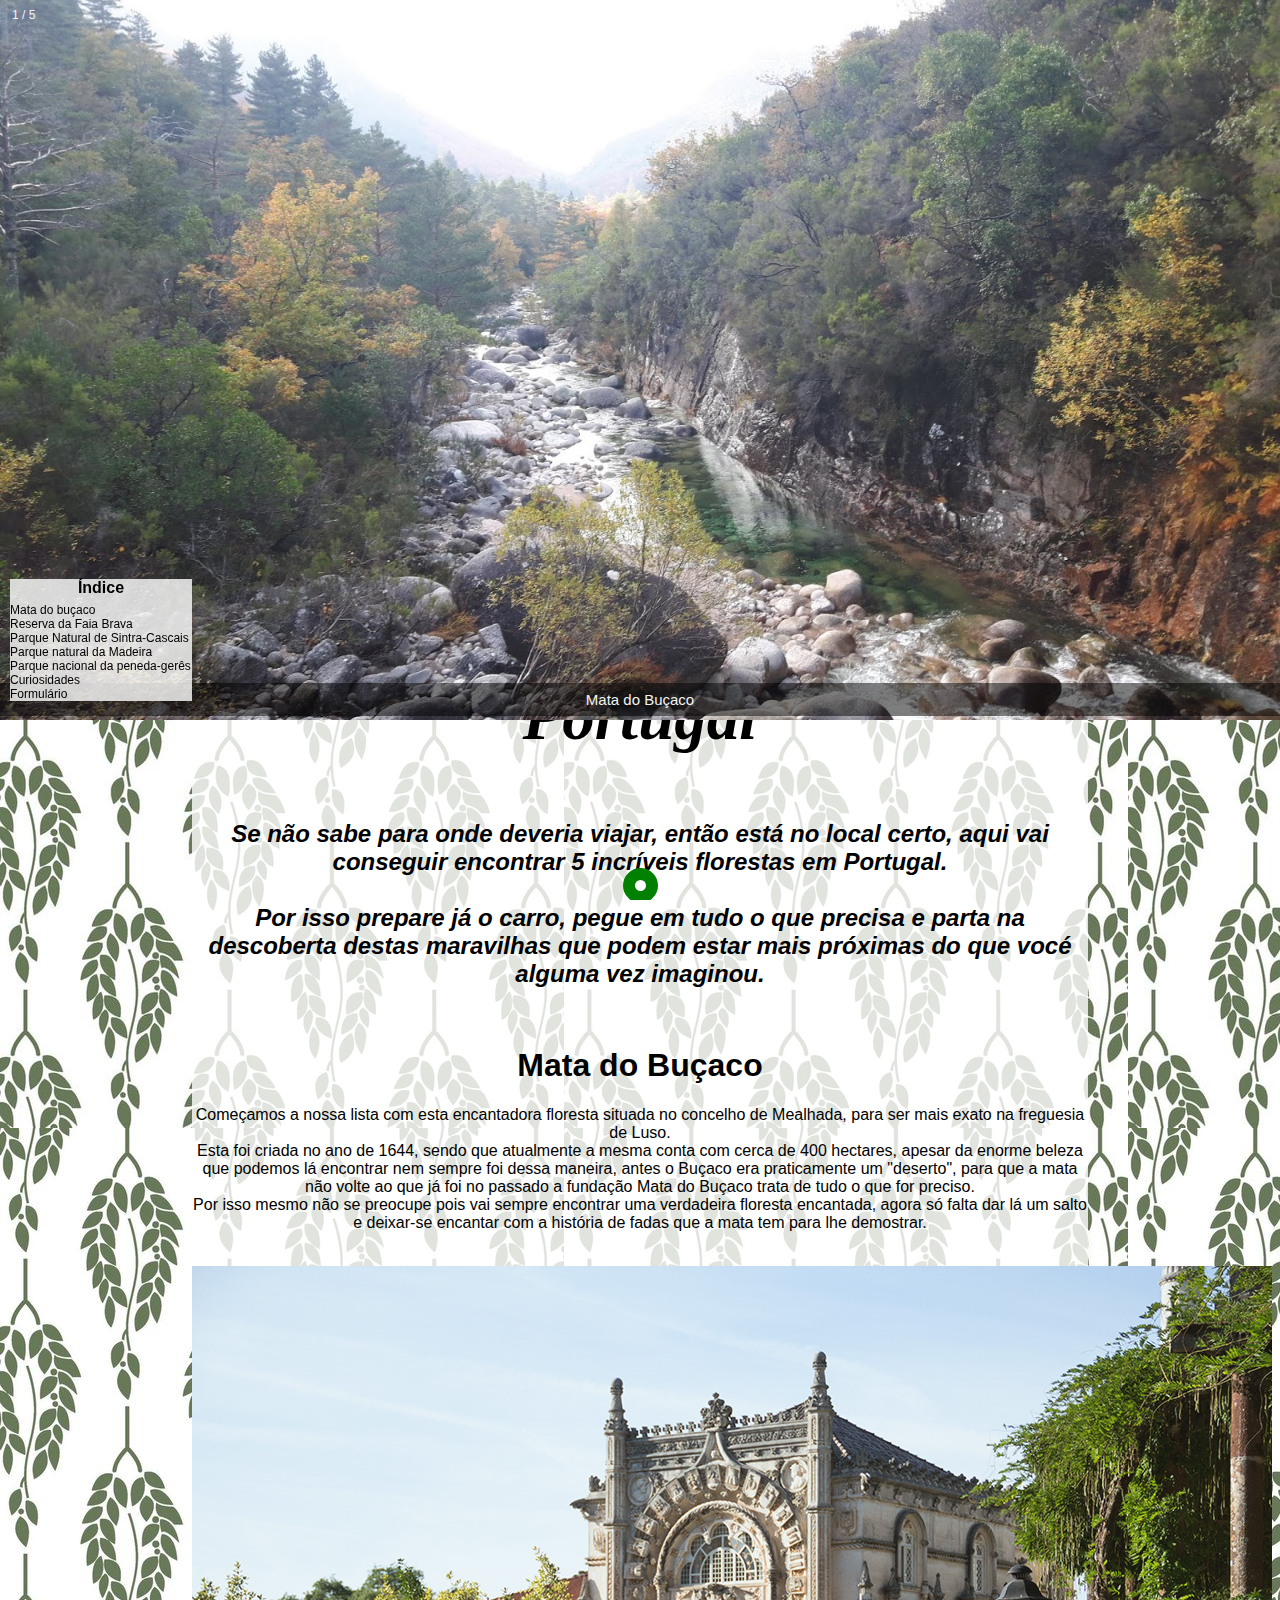
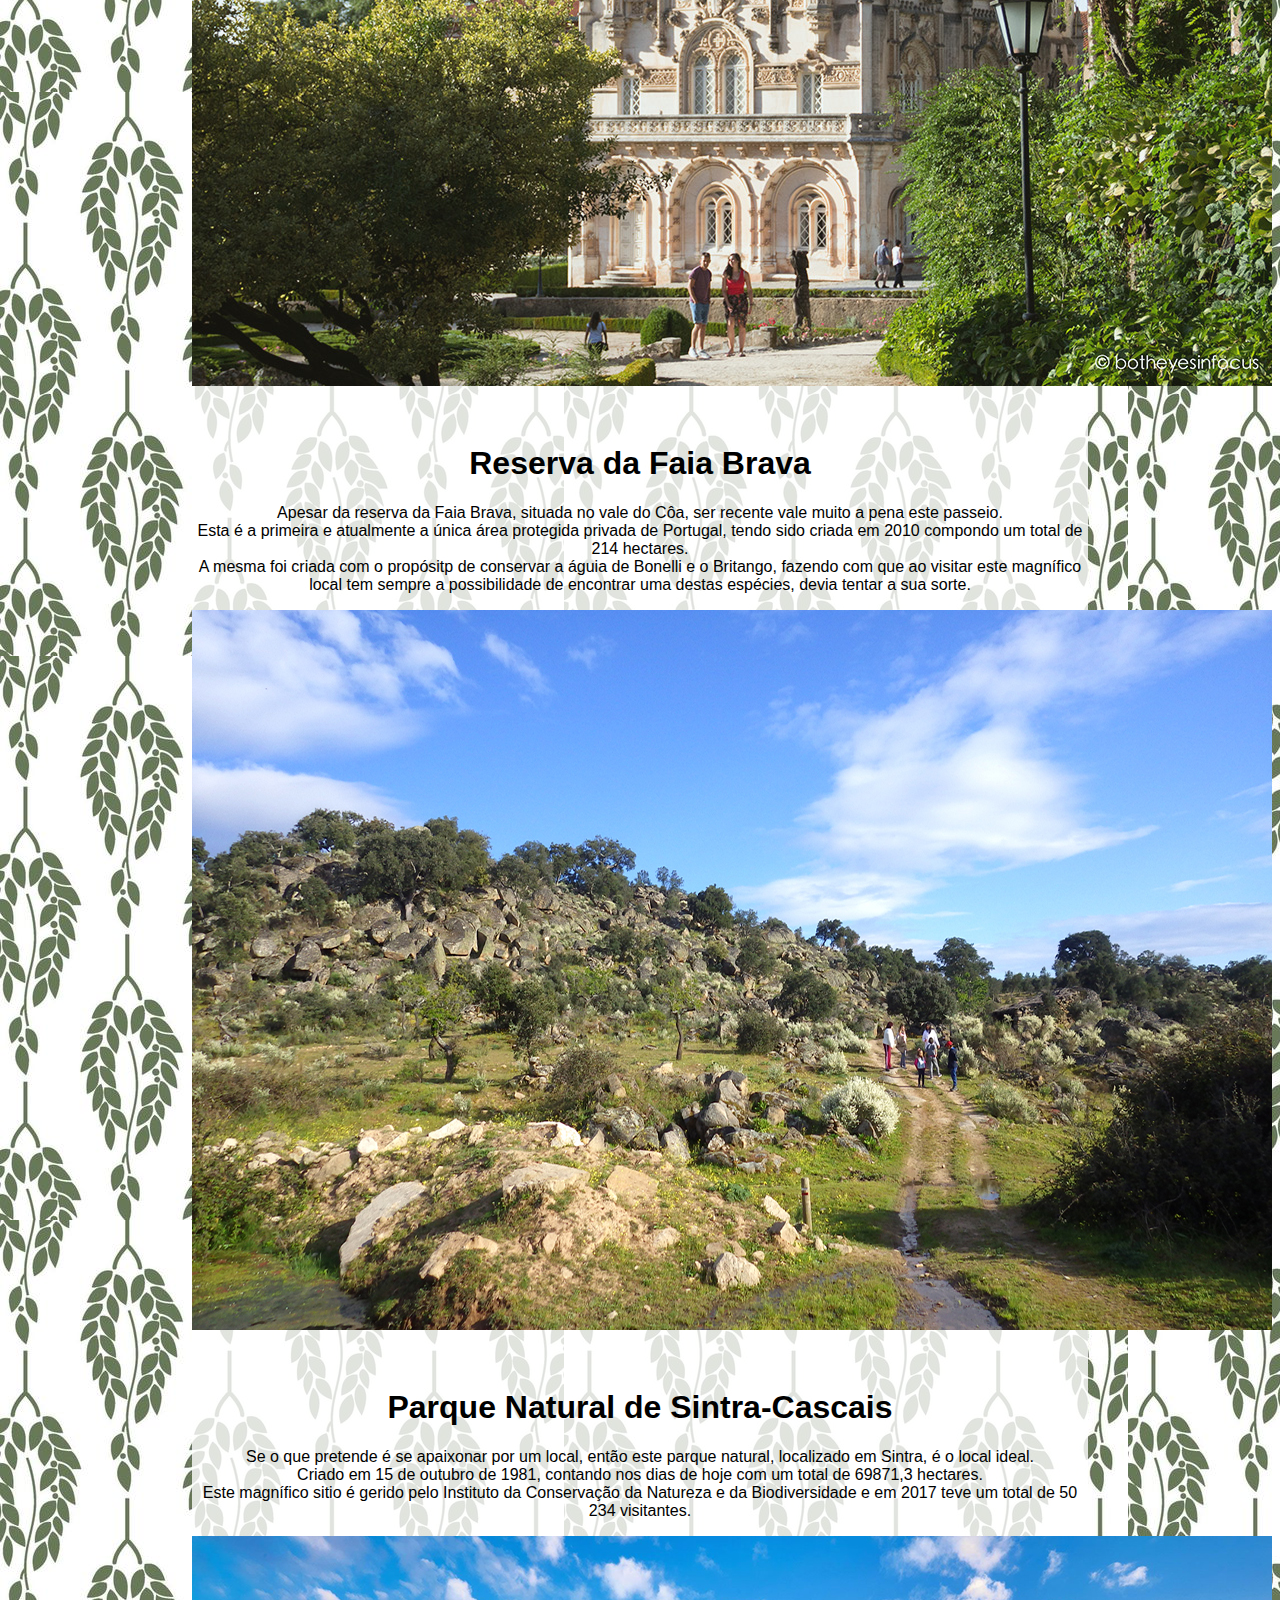
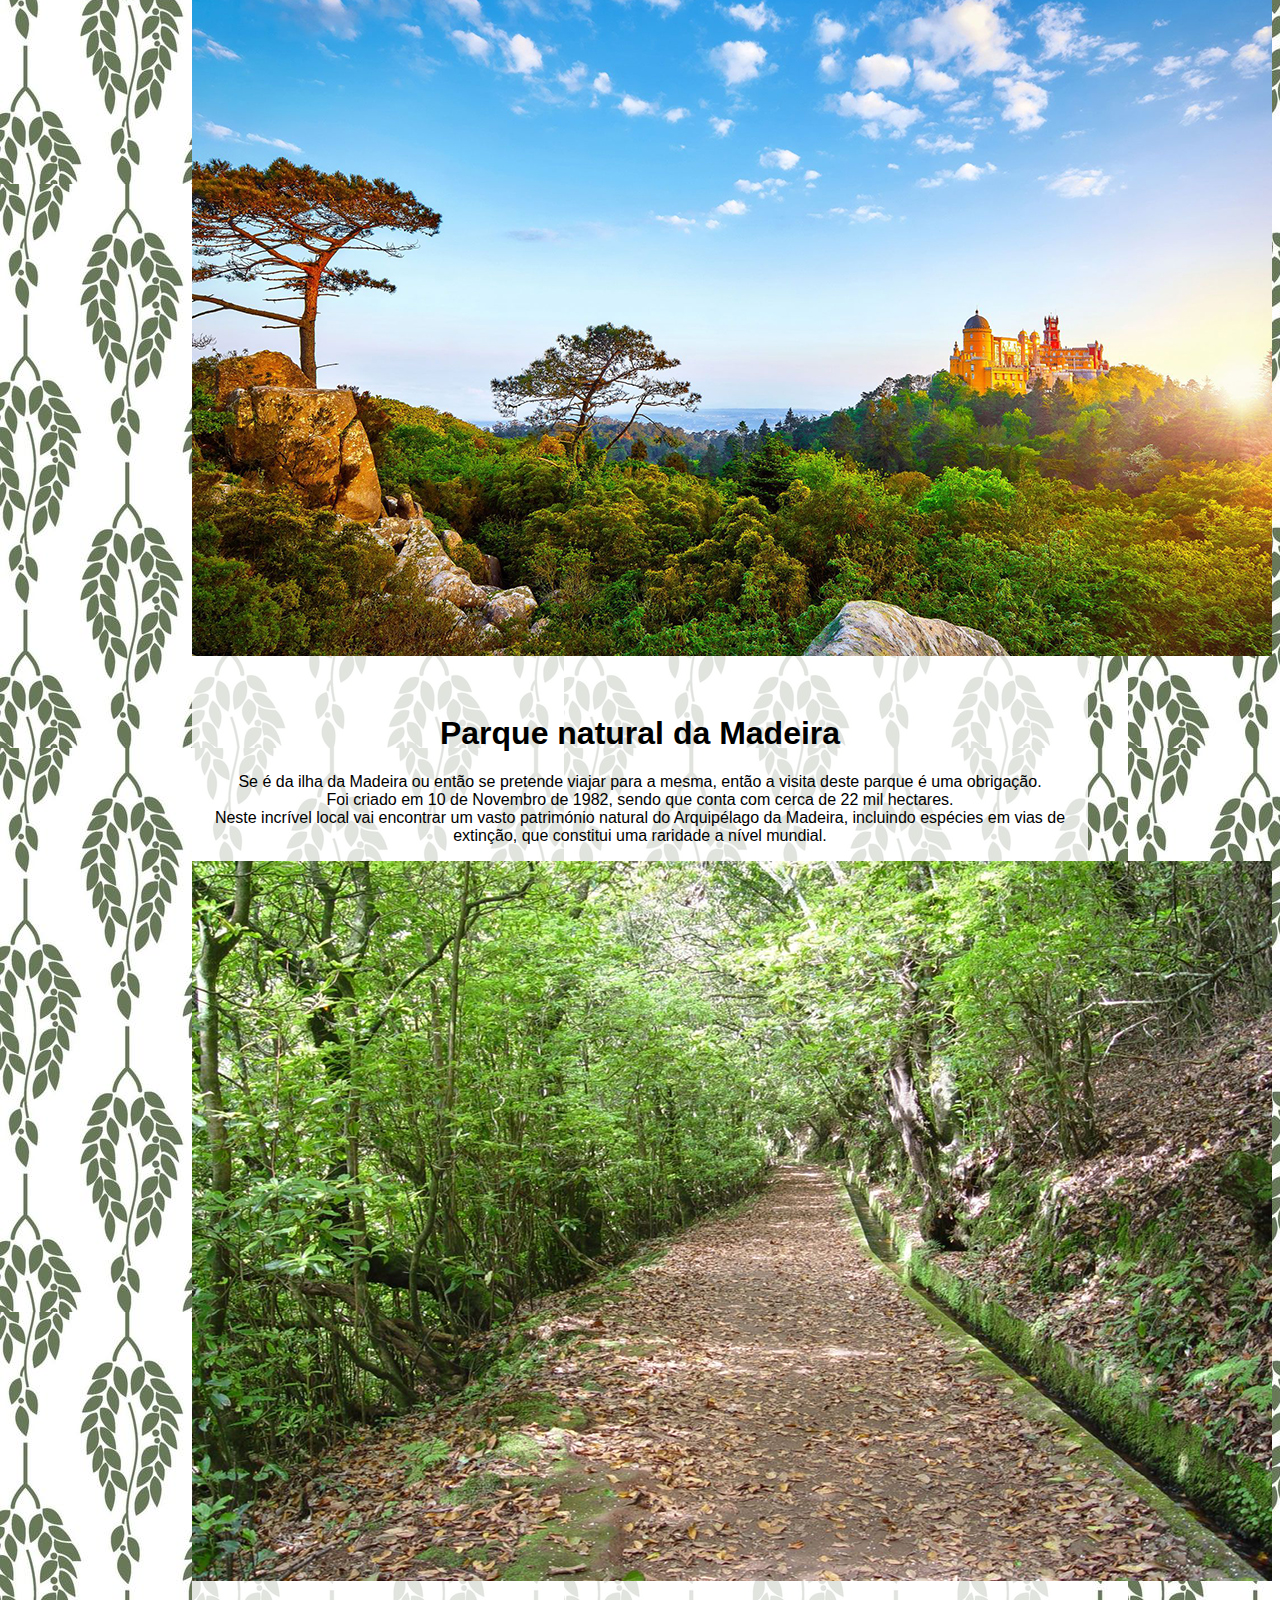
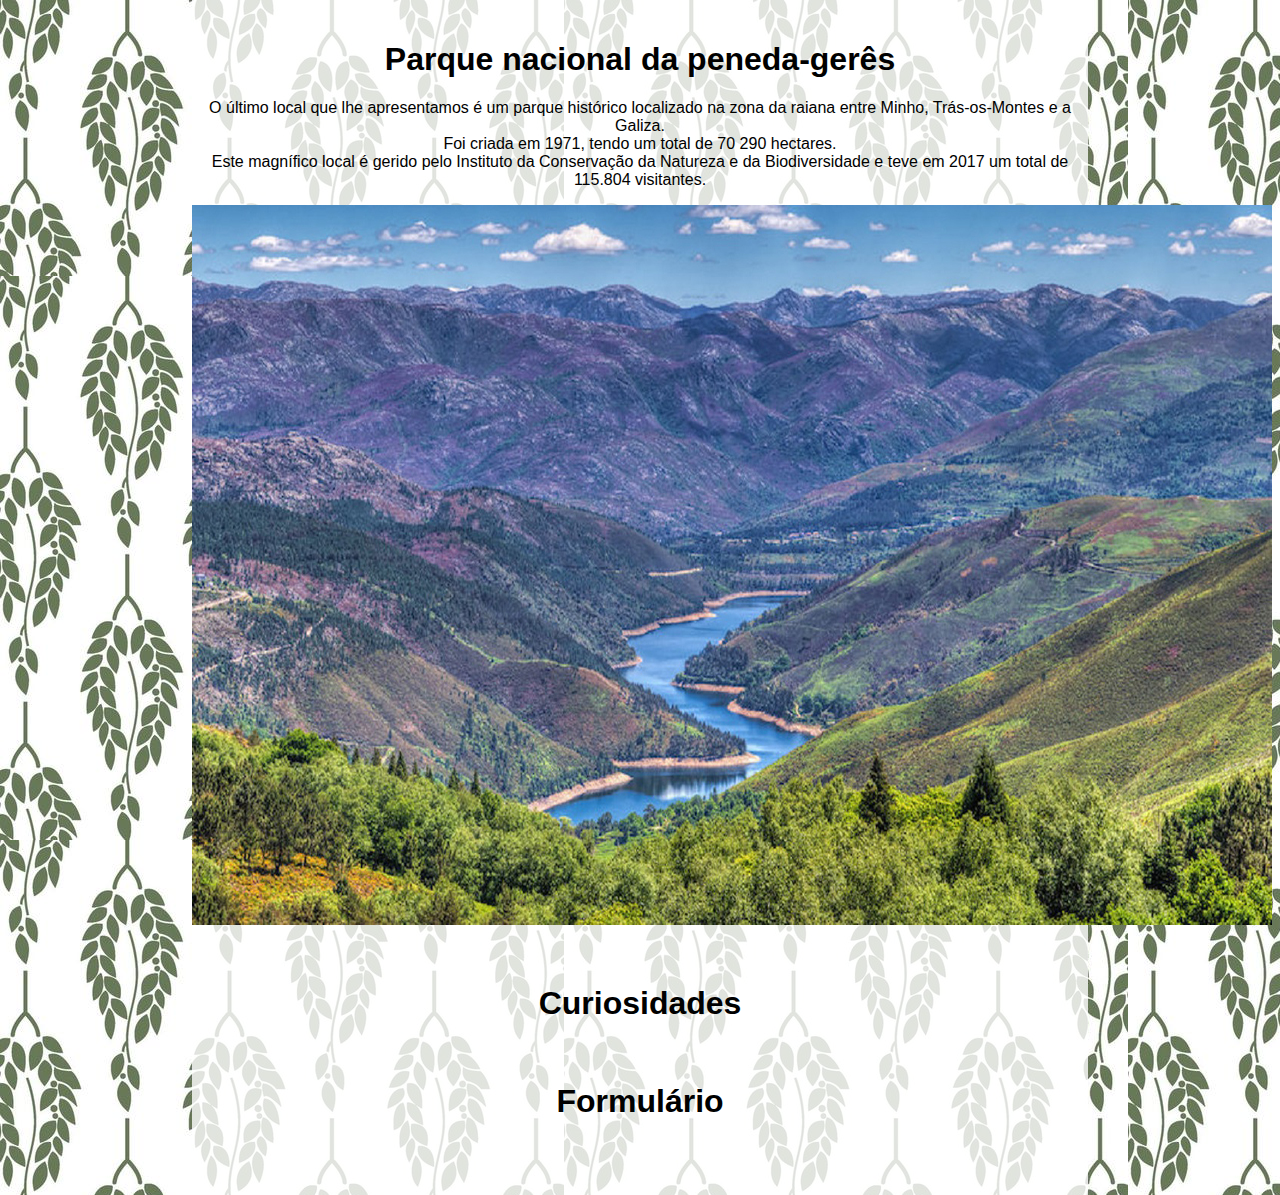
<file: index.html>
<!DOCTYPE html>
<html lang="pt">
    <head>
        <link rel="stylesheet" href="pagina_inicial/pagina_inicial.css">
        <meta charset="UTF-8">
        <meta http-equiv="X-UA-Comaptible" content="IE=edge">
        <meta name="viewport" content="width=devvice-width, initial-scale=1.0">
        <title>As melhores florestas de Portugal</title>
    </head>
<body background="imagens/fundo.jpg">

	<div class="caixa-slideshow">

	  <div class="meus-slides-auto fade">
	    <div class="numero-imagem">1 / 5</div>
	    <img src="imagens/1.jpg" style="width:100%">
	    <div class="descricao-imagem">Mata do Buçaco</div>
	  </div>

	  <div class="meus-slides-auto fade">
	    <div class="numero-imagem">2 / 5</div>
	    <img src="imagens/2.jpg" style="width:100%">
	    <div class="descricao-imagem">Reserva da Faia brava</div>
	  </div>

	  <div class="meus-slides-auto fade">
	    <div class="numero-imagem">3 / 5</div>
	    <img src="imagens/3.jpg" style="width:100%">
	    <div class="descricao-imagem">Parque natural de Sintra-Cascais</div>
	  </div>

    <div class="meus-slides-auto fade">
	    <div class="numero-imagem">4 / 5</div>
	    <img src="imagens/4.jpg" style="width:100%">
	    <div class="descricao-imagem">Parque natural da Madeira</div>
	  </div>

    <div class="meus-slides-auto fade">
	    <div class="numero-imagem">5 / 5</div>
	    <img src="imagens/5.jpg" style="width:100%">
	    <div class="descricao-imagem">Parque nacional da peneda-gerês</div>
	  </div>
	</div>
</div>
  
    <div id="esquerda">
        <br>
        <br>
        <br>
        <br>
        <br>
        <br>
        <br>
        <br>
        <br>
        <br>
        <br>
        <br>
        <br>
        <br>
        <br>
        <br>
        <br>
        <br>
        <br>
        <br>
        <br>
        <br>
        <br>
        <br>
        <br>
        <br>
        <br>
        <br>
        <br>
        <br>
        <br>
        <div id="indice">
        <center><h4>Índice</h4></center>
        <li>Mata do buçaco</li>
        <li>Reserva da Faia Brava</li>
        <li>Parque Natural de Sintra-Cascais</li>
        <li>Parque natural da Madeira</li>
        <li>Parque nacional da peneda-gerês</li>
        <li>Curiosidades</li>
        <li>Formulário</li>
        </div>
</div>
<div id="cabecalho"></div>
<div id="geral">
    <div id="principal">
    <br>
    <br>
    <br>
    <br>
    <br>
    <br>
    <br>
    <br>
    <br>
    <br>
    <br>
    <br>
    <br>
    <br>
    <br>
    <br>
    <br>
    <br>
    <br>
    <br>
    <br>
    <br>
    <br>
    <br>
    <br>
    <br>
    <br>
    <br>
    <br>
    <br>
    <i><center><h3>As melhores florestas de Portugal</h3></center></i>
    <i><center><h2>Se não sabe para onde deveria viajar, então está no local certo, aqui vai conseguir encontrar 5 incríveis florestas em Portugal.
        <br>
        <br>Por isso prepare já o carro, pegue em tudo o que precisa e parta na descoberta destas maravilhas que podem estar mais próximas do que vocé alguma vez imaginou.
    </h2></center></i>
    <br>
    <center>
        <h1><a href="Mata_do_Buçaco.html">Mata do Buçaco</a></h1>
        <p>
            Começamos a nossa lista com esta encantadora floresta situada no concelho de Mealhada, para ser mais exato na freguesia de Luso.
            <br>Esta foi criada no ano de 1644, sendo que atualmente a mesma conta com cerca de 400 hectares, apesar da enorme beleza que podemos lá encontrar nem sempre foi dessa maneira, antes o Buçaco era praticamente um "deserto", para que a mata não volte ao que já foi no passado a fundação Mata do Buçaco trata de tudo o que for preciso.
            <br>Por isso mesmo não se preocupe pois vai sempre encontrar uma verdadeira floresta encantada, agora só falta dar lá um salto e deixar-se encantar com a história de fadas que a mata tem para lhe demostrar.
            <br>
            <br><div class="imagem"><img src="imagens/Mata_do_Buçaco.jpg"></div>
        </p>
    </center>
    <br>
    <center>
        <h1><a href="Reserva_da_Faia_Brava.html">Reserva da Faia Brava</a></h1>
        <p>
            Apesar da reserva da Faia Brava, situada no vale do Côa, ser recente vale muito a pena este passeio.
            <br>Esta é a primeira e atualmente a única área protegida privada de Portugal, tendo sido criada em 2010 compondo um total de 214 hectares.
            <br>A mesma foi criada com o propósitp de conservar a águia de Bonelli e o Britango, fazendo com que ao visitar este magnífico local tem sempre a possibilidade de encontrar uma destas espécies, devia tentar a sua sorte. 
            <br><div class="imagem"><img src="imagens/reserva_da_faia_brava.jpg"></div>
            
        </p>
    </center>
    <br>
    <center>
        <h1><a href="Parque_Natural_de_Sintra-Cascais.html">Parque Natural de Sintra-Cascais</a></h1>
        <p>
            Se o que pretende é se apaixonar por um local, então este parque natural, localizado em Sintra, é o local ideal.
            <br>Criado em 15 de outubro de 1981, contando nos dias de hoje com um total de 69871,3 hectares.
            <br>Este magnífico sitio é gerido pelo Instituto da Conservação da Natureza e da Biodiversidade e em 2017 teve um total de 50 234 visitantes. 
            <br><div class="imagem"><img src="imagens/parque_natural_de_sintra_cascais.jpg"></div>
        </p>
    </center>
    <br>
    <center>
        <h1><a href="Parque_natural_da_Madeira.html">Parque natural da Madeira</a></h1>
        <p>
            Se é da ilha da Madeira ou então se pretende viajar para a mesma, então a visita deste parque é uma obrigação.
            <br>Foi criado em 10 de Novembro de 1982, sendo que conta com cerca de 22 mil hectares.
            <br>Neste incrível local vai encontrar um vasto património natural do Arquipélago da Madeira, incluindo espécies em vias de extinção, que constitui uma raridade a nível mundial.
            <br><div class="imagem"><img src="imagens/parque_natural_da_mnadeira.jpg"></div>
        </p>
    </center>
    <br>
    <center>
        <h1><a href="Parque_nacional_da_peneda-gerês.html">Parque nacional da peneda-gerês</a></h1>
        <p>
            O último local que lhe apresentamos é um parque histórico localizado na zona da raiana entre Minho, Trás-os-Montes e a Galiza.
            <br>Foi criada em 1971, tendo um total de 70 290 hectares.
            <br>Este magnífico local é gerido pelo Instituto da Conservação da Natureza e da Biodiversidade e teve em 2017 um total de 115.804 visitantes.
            <br><div class="imagem"><img src="imagens/Peneda-Geres.jpg"></div>
        </p>
    </center>
    <br>
    <center>
        <h1><a href="curiosidades.html">Curiosidades</a></h1>
    </center>
    <br>
    <center>
        <h1><a href="formulario.html">Formulário</a></h1>
    </center>            

<br>
<br>
<br>
</div>
</div>
</div>

<div class="footer">
    <div id="button"></div>
  <div id="container">
  <div id="cont">
  <div class="footer_center">
        <h3>Trabalho realizado por:</h3>
        <h3>Daniel Gomes / Rafael Maia / Tiago Monteiro</Ri:a></h3>
  </div>
  </div>
  </div>
  </div>

</body>
<script src="pagina_inicial/pagina_inicial.js"></script>
</html>
</file>
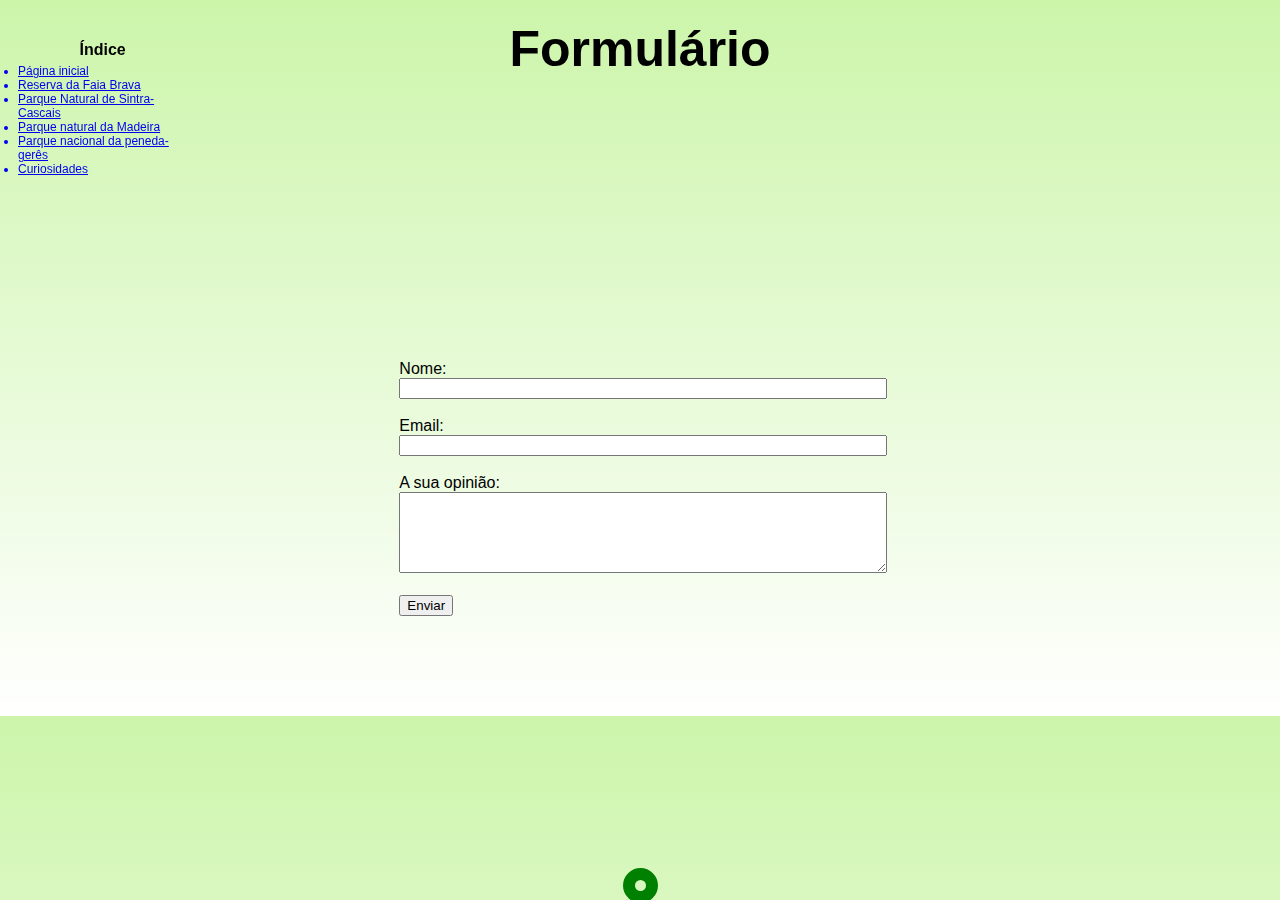
<file: formulario.html>
<!DOCTYPE html>
<html lang="pt">
    <head>
        <link rel="stylesheet" href="Formulario/formulario.css">
        <meta charset="UTF-8">
        <meta http-equiv="X-UA-Comaptible" content="IE=edge">
        <meta name="viewport" content="width=devvice-width, initial-scale=1.0">
        <title>Formulário</title>
    </head>
	<body>

		<div id="esquerda">
			<div id="indice">
			<center><h4>Índice</h4></center>
			<a href="pagina_inicial.html"><li>Página inicial</li></a>
			<a href="Reserva_da_Faia_Brava.html"><li>Reserva da Faia Brava</li></a>
			<a href="Parque_Natural_de_Sintra-Cascais.html"><li>Parque Natural de Sintra-Cascais</li></a>
			<a href="Parque_natural_da_Madeira.html"><li>Parque natural da Madeira</li></a>
			<a href="Parque_nacional_da_peneda-gerês.html"><li>Parque nacional da peneda-gerês</li></a>
            <a href="curiosidades.html"><li>Curiosidades</li></a>
			</div>
	</div>
	<div id="cabecalho"></div>
	<div id="geral">
		<div id="principal">
		<h2>Formulário</h2>
	
<br>
<br>
<br>
<br>
<br>
<br>
<br>
<br>
<br>
	<div id="geral">
                        <div class="form">
                            <center>
                            <div class="title">
                            </div>
                            </center>
                            <div class="inputs">
                                <div class="inputs2">
                                    <form action="" >
                                        <label>Nome:</label>
                                        <input type="text"> <br> <br>
                                        <label>Email:</label>
                                        <input type="email"> <br> <br>
                                        <label>A sua opinião:</label> <br>
                                        <textarea rows="5" cols="60" name="text"></textarea> <br> <br>
                                        <button>Enviar</button>
                                    </form>
                                </div>
            </div>
            <div id="rodape"></div>
        </div>
        <div id="direita"></div>
</div>
</div>
</div>


	<div class="footer">
		<div id="button"></div>
	  <div id="container">
	  <div id="cont">
	  <div class="footer_center">
			<h3>Trabalho realizado por:</h3>
			<h3>Daniel Gomes / Rafael Maia / Tiago Monteiro</Ri:a></h3>
	  </div>
	  </div>
	  </div>
	  </div>

    </body>
    <script src="Formulario/formulario.js"></script>
</html>
</file>
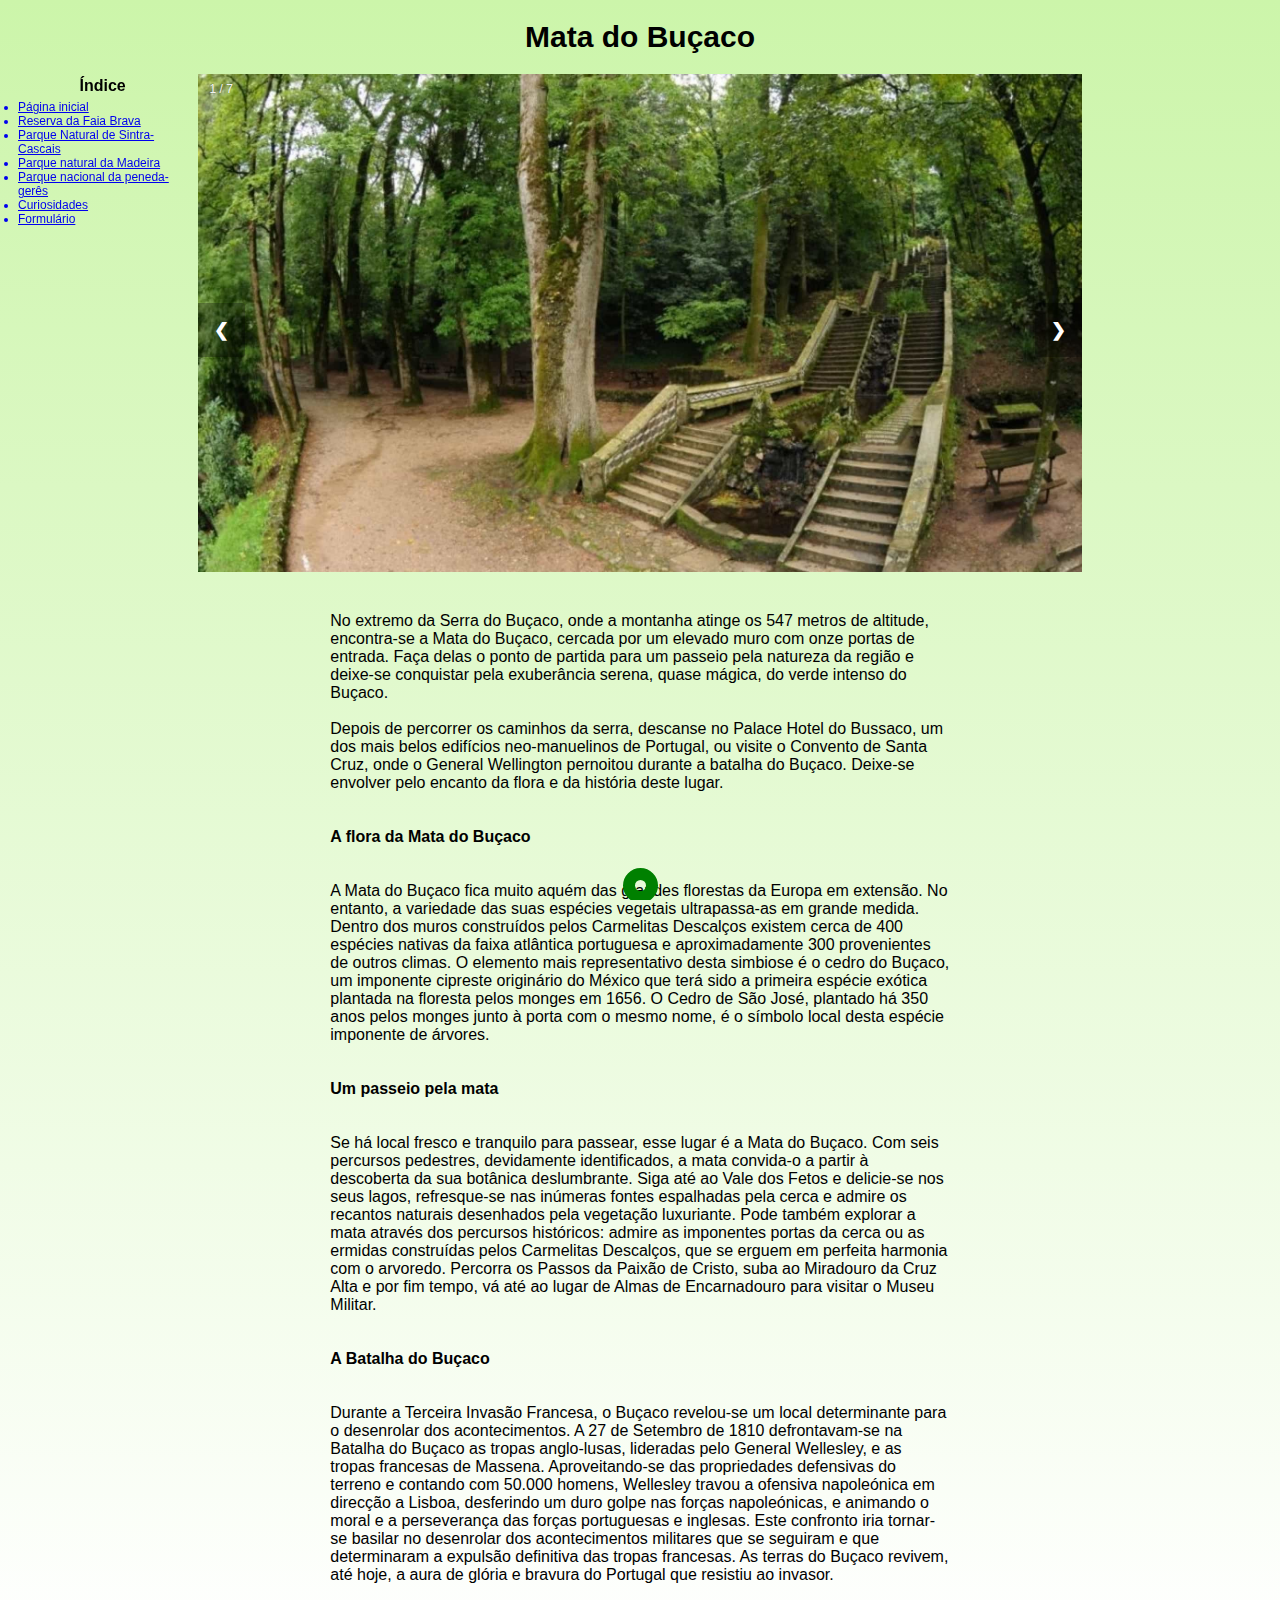
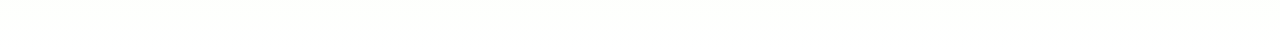
<file: Mata_do_Buçaco.html>
<!DOCTYPE html>
<html lang="pt">
    <head>
        <link rel="stylesheet" href="Mata_do_Buçaco/Mata_do_Buçaco.css">
        <meta charset="UTF-8">
        <meta http-equiv="X-UA-Comaptible" content="IE=edge">
        <meta name="viewport" content="width=devvice-width, initial-scale=1.0">
        <title>Mata do Buçaco</title>
    </head>
	<body>

		<div id="esquerda">
			<br>
			<br>
			<div id="indice">
			<center><h4>Índice</h4></center>
			<a href="pagina_inicial.html"><li>Página inicial</li></a>
			<a href="Reserva_da_Faia_Brava.html"><li>Reserva da Faia Brava</li></a>
			<a href="Parque_Natural_de_Sintra-Cascais.html"><li>Parque Natural de Sintra-Cascais</li></a>
			<a href="Parque_natural_da_Madeira.html"><li>Parque natural da Madeira</li></a>
			<a href="Parque_nacional_da_peneda-gerês.html"><li>Parque nacional da peneda-gerês</li></a>
			<a href="curiosidades.html"><li>Curiosidades</li></a>
			<a href="formulario.html"><li>Formulário</li></a>
			</div>
	</div>
	<div id="cabecalho"></div>
	<div id="geral">
		<div id="principal">
		<h2>Mata do Buçaco</h2>
	
    <div class="caixa-slideshow">

	  <div class="meus-slides fade">
	    <div class="numero-imagem">1 / 7</div>
	    <a href="https://www.google.pt/maps/place/Mata+Nacional+do+Bu%C3%A7aco/@40.378664,-8.3725076,17z/data=!3m1!4b1!4m5!3m4!1s0xd2303b6c05bb173:0x533712de3c0c0816!8m2!3d40.378664!4d-8.3703189?hl=pt-PT" target="_blank"><img src="Mata_do_Buçaco/imagens/1.jpg" style="width:100%"></a>
	  </div>

	  <div class="meus-slides fade">
	    <div class="numero-imagem">2 / 7</div>
		<a href="https://www.google.pt/maps/place/Mata+Nacional+do+Bu%C3%A7aco/@40.378664,-8.3725076,17z/data=!3m1!4b1!4m5!3m4!1s0xd2303b6c05bb173:0x533712de3c0c0816!8m2!3d40.378664!4d-8.3703189?hl=pt-PT" target="_blank"><img src="Mata_do_Buçaco/imagens/2.jpg" style="width:100%"></a>
	  </div>

	  <div class="meus-slides fade">
	    <div class="numero-imagem">3 / 7</div>
		<a href="https://www.google.pt/maps/place/Mata+Nacional+do+Bu%C3%A7aco/@40.378664,-8.3725076,17z/data=!3m1!4b1!4m5!3m4!1s0xd2303b6c05bb173:0x533712de3c0c0816!8m2!3d40.378664!4d-8.3703189?hl=pt-PT" target="_blank"><img src="Mata_do_Buçaco/imagens/3.jpg" style="width:100%"></a>
	  </div>

      <div class="meus-slides fade">
	    <div class="numero-imagem">4 / 7</div>
		<a href="https://www.google.pt/maps/place/Mata+Nacional+do+Bu%C3%A7aco/@40.378664,-8.3725076,17z/data=!3m1!4b1!4m5!3m4!1s0xd2303b6c05bb173:0x533712de3c0c0816!8m2!3d40.378664!4d-8.3703189?hl=pt-PT" target="_blank"><img src="Mata_do_Buçaco/imagens/4.jpg" style="width:100%"></a>
	  </div>

      <div class="meus-slides fade">
	    <div class="numero-imagem">5 / 7</div>
		<a href="https://www.google.pt/maps/place/Mata+Nacional+do+Bu%C3%A7aco/@40.378664,-8.3725076,17z/data=!3m1!4b1!4m5!3m4!1s0xd2303b6c05bb173:0x533712de3c0c0816!8m2!3d40.378664!4d-8.3703189?hl=pt-PT" target="_blank"><img src="Mata_do_Buçaco/imagens/5.jpg" style="width:100%"></a>
	  </div>

      <div class="meus-slides fade">
	    <div class="numero-imagem">6 / 7</div>
		<a href="https://www.google.pt/maps/place/Mata+Nacional+do+Bu%C3%A7aco/@40.378664,-8.3725076,17z/data=!3m1!4b1!4m5!3m4!1s0xd2303b6c05bb173:0x533712de3c0c0816!8m2!3d40.378664!4d-8.3703189?hl=pt-PT" target="_blank"><img src="Mata_do_Buçaco/imagens/6.jpg" style="width:100%"></a>
	  </div>

      <div class="meus-slides fade">
	    <div class="numero-imagem">7 / 7</div>
		<a href="https://www.google.pt/maps/place/Mata+Nacional+do+Bu%C3%A7aco/@40.378664,-8.3725076,17z/data=!3m1!4b1!4m5!3m4!1s0xd2303b6c05bb173:0x533712de3c0c0816!8m2!3d40.378664!4d-8.3703189?hl=pt-PT" target="_blank"><img src="Mata_do_Buçaco/imagens/7.jpg" style="width:100%"></a>
	  </div>


	  <a class="anterior" onclick="controlador_slides(-1, 0)">&#10094;</a>
	  <a class="proximo" onclick="controlador_slides(1, 0)">&#10095;</a>
	</div>

	<br>
	<br>
	<div id="geral">

	No extremo da Serra do Buçaco, onde a montanha atinge os 547 metros de altitude, encontra-se a Mata do Buçaco, cercada por um elevado muro com onze portas de entrada. Faça delas o ponto de partida para um passeio pela natureza da região e deixe-se conquistar pela exuberância serena, quase mágica, do verde intenso do Buçaco.
<br>
<br>
	Depois de percorrer os caminhos da serra, descanse no Palace Hotel do Bussaco, um dos mais belos edifícios neo-manuelinos de Portugal, ou visite o Convento de Santa Cruz, onde o General Wellington pernoitou durante a batalha do Buçaco. Deixe-se envolver pelo encanto da flora e da história deste lugar.
<br>
<br>
<br>
	<strong>A flora da Mata do Buçaco</strong>
<br>
<br>
<br>
	A Mata do Buçaco fica muito aquém das grandes florestas da Europa em extensão. No entanto, a variedade das suas espécies vegetais ultrapassa-as em grande medida. Dentro dos muros construídos pelos Carmelitas Descalços existem cerca de 400 espécies nativas da faixa atlântica portuguesa e aproximadamente 300 provenientes de outros climas. O elemento mais representativo desta simbiose é o cedro do Buçaco, um imponente cipreste originário do México que terá sido a primeira espécie exótica plantada na floresta pelos monges em 1656. O Cedro de São José, plantado há 350 anos pelos monges junto à porta com o mesmo nome, é o símbolo local desta espécie imponente de árvores.
<br>
<br>
<br>
	<strong>Um passeio pela mata</strong>
<br>
<br>
<br>
	Se há local fresco e tranquilo para passear, esse lugar é a Mata do Buçaco. Com seis percursos pedestres, devidamente identificados, a mata convida-o a partir à descoberta da sua botânica deslumbrante. Siga até ao Vale dos Fetos e delicie-se nos seus lagos, refresque-se nas inúmeras fontes espalhadas pela cerca e admire os recantos naturais desenhados pela vegetação luxuriante. Pode também explorar a mata através dos percursos históricos: admire as imponentes portas da cerca ou as ermidas construídas pelos Carmelitas Descalços, que se erguem em perfeita harmonia com o arvoredo. Percorra os Passos da Paixão de Cristo, suba ao Miradouro da Cruz Alta e por fim tempo, vá até ao lugar de Almas de Encarnadouro para visitar o Museu Militar.
<br>
<br>
<br>
	<strong>A Batalha do Buçaco</strong>
<br>
<br>
<br>
	Durante a Terceira Invasão Francesa, o Buçaco revelou-se um local determinante para o desenrolar dos acontecimentos. A 27 de Setembro de 1810 defrontavam-se na Batalha do Buçaco as tropas anglo-lusas, lideradas pelo General Wellesley, e as tropas francesas de Massena. Aproveitando-se das propriedades defensivas do terreno e contando com 50.000 homens, Wellesley travou a ofensiva napoleónica em direcção a Lisboa, desferindo um duro golpe nas forças napoleónicas, e animando o moral e a perseverança das forças portuguesas e inglesas. Este confronto iria tornar-se basilar no desenrolar dos acontecimentos militares que se seguiram e que determinaram a expulsão definitiva das tropas francesas. As terras do Buçaco revivem, até hoje, a aura de glória e bravura do Portugal que resistiu ao invasor.

	</div>
</div>
</div>
</div>

	<div class="footer">
		<div id="button"></div>
	  <div id="container">
	  <div id="cont">
	  <div class="footer_center">
			<h3>Trabalho realizado por:</h3>
			<h3>Daniel Gomes / Rafael Maia / Tiago Monteiro</Ri:a></h3>
	  </div>
	  </div>
	  </div>
	  </div>

    </body>
    <script src="Mata_do_Buçaco/Mata_do_Buçaco.js"></script>
</html>
</file>
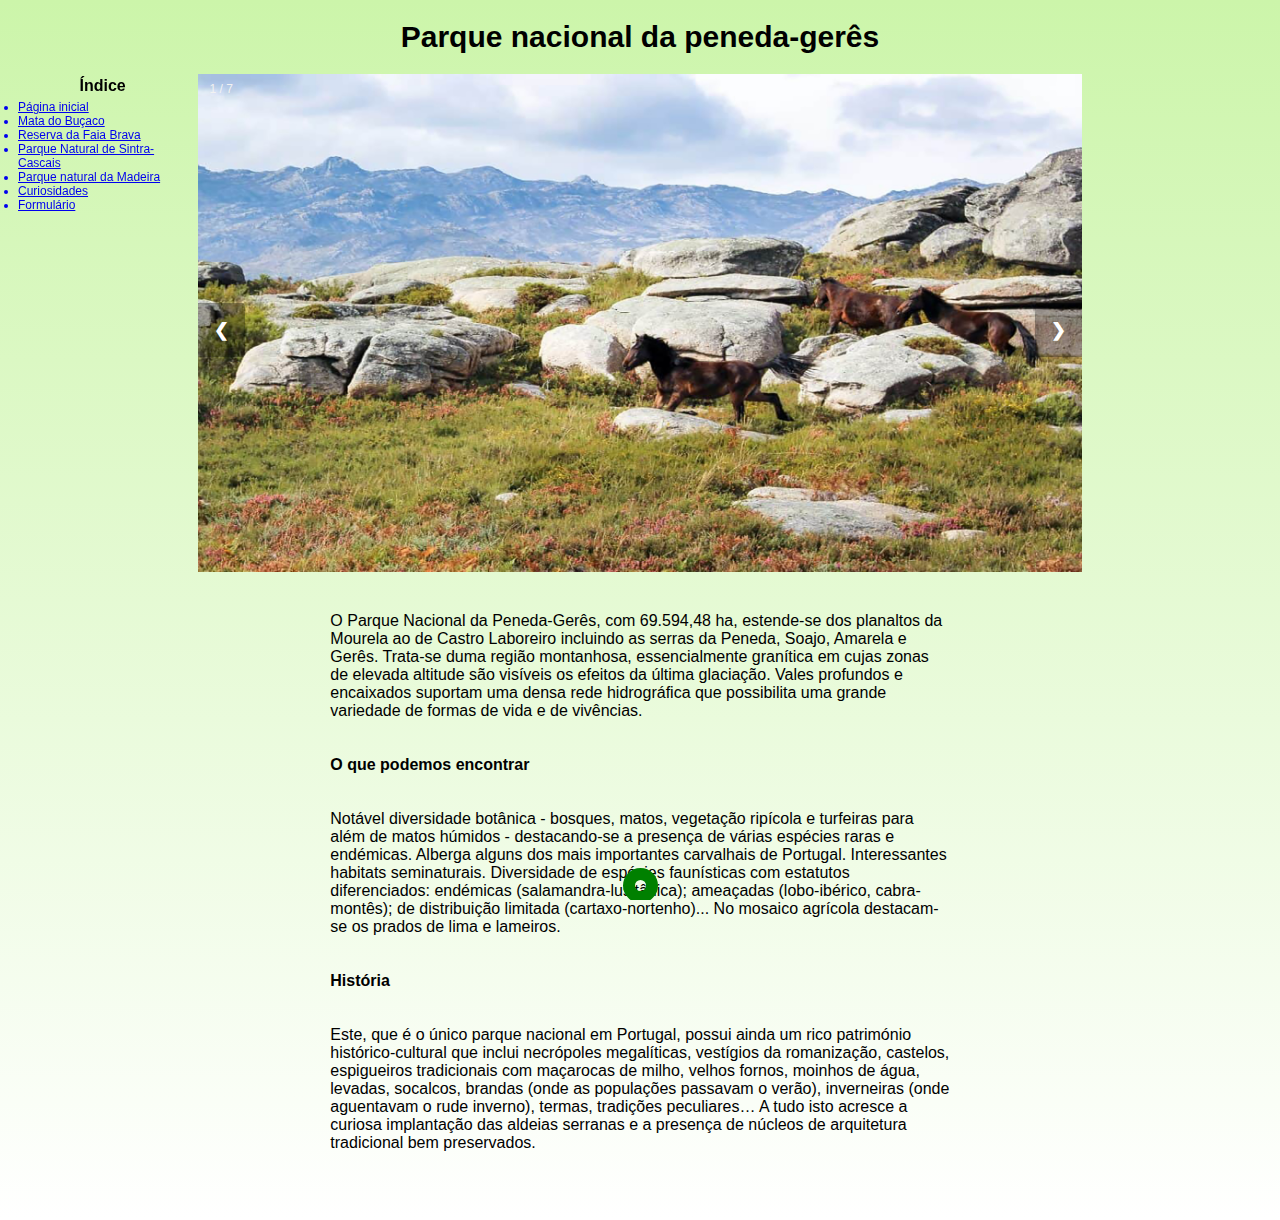
<file: Parque_nacional_da_peneda-gerês.html>
<!DOCTYPE html>
<html lang="pt">
    <head>
        <link rel="stylesheet" href="Parque_nacional_da_peneda-gerês/Parque_nacional_da_peneda-gerês.css">
        <meta charset="UTF-8">
        <meta http-equiv="X-UA-Comaptible" content="IE=edge">
        <meta name="viewport" content="width=devvice-width, initial-scale=1.0">
        <title>Parque nacional da peneda-gerês</title>
    </head>
    <body>

		<div id="esquerda">
			<br>
			<br>
			<div id="indice">
			<center><h4>Índice</h4></center>
			<a href="pagina_inicial.html"><li>Página inicial</li></a>
			<a href="Mata_do_Buçaco.html"><li>Mata do Buçaco</li></a>
			<a href="Reserva_da_Faia Brava.html"><li>Reserva da Faia Brava</li></a>
			<a href="Parque_Natural_de_Sintra-Cascais.html"><li>Parque Natural de Sintra-Cascais</li></a>
			<a href="Parque_natural_da_Madeira.html"><li>Parque natural da Madeira</li></a>
			<a href="curiosidades.html"><li>Curiosidades</li></a>
			<a href="formulario.html"><li>Formulário</li></a>
			</div>
	</div>
	<div id="cabecalho"></div>
	<div id="geral">
		<div id="principal">
		<h2>Parque nacional da peneda-gerês</h2>
	
    <div class="caixa-slideshow">

	  <div class="meus-slides fade">
	    <div class="numero-imagem">1 / 7</div>
		<a href="https://www.google.pt/maps/place/Parque+Nacional+Peneda-Ger%C3%AAs/@41.8386561,-8.2437795,17z/data=!3m1!4b1!4m5!3m4!1s0xd256917fd47c523:0x6d193b91beb28db6!8m2!3d41.8386561!4d-8.2415908?hl=pt-PT" target="_blank"><img src="Parque_nacional_da_peneda-gerês/imagens/1.jpg" style="width:100%"></a>
	  </div>

	  <div class="meus-slides fade">
	    <div class="numero-imagem">2 / 7</div>
		<a href="https://www.google.pt/maps/place/Parque+Nacional+Peneda-Ger%C3%AAs/@41.8386561,-8.2437795,17z/data=!3m1!4b1!4m5!3m4!1s0xd256917fd47c523:0x6d193b91beb28db6!8m2!3d41.8386561!4d-8.2415908?hl=pt-PT" target="_blank"><img src="Parque_nacional_da_peneda-gerês/imagens/2.jpg" style="width:100%"></a>
	  </div>

	  <div class="meus-slides fade">
	    <div class="numero-imagem">3 / 7</div>
		<a href="https://www.google.pt/maps/place/Parque+Nacional+Peneda-Ger%C3%AAs/@41.8386561,-8.2437795,17z/data=!3m1!4b1!4m5!3m4!1s0xd256917fd47c523:0x6d193b91beb28db6!8m2!3d41.8386561!4d-8.2415908?hl=pt-PT" target="_blank"><img src="Parque_nacional_da_peneda-gerês/imagens/3.jpg" style="width:100%"></a>
	  </div>

      <div class="meus-slides fade">
	    <div class="numero-imagem">4 / 7</div>
		<a href="https://www.google.pt/maps/place/Parque+Nacional+Peneda-Ger%C3%AAs/@41.8386561,-8.2437795,17z/data=!3m1!4b1!4m5!3m4!1s0xd256917fd47c523:0x6d193b91beb28db6!8m2!3d41.8386561!4d-8.2415908?hl=pt-PT" target="_blank"><img src="Parque_nacional_da_peneda-gerês/imagens/4.jpg" style="width:100%"></a>
	  </div>

      <div class="meus-slides fade">
	    <div class="numero-imagem">5 / 7</div>
		<a href="https://www.google.pt/maps/place/Parque+Nacional+Peneda-Ger%C3%AAs/@41.8386561,-8.2437795,17z/data=!3m1!4b1!4m5!3m4!1s0xd256917fd47c523:0x6d193b91beb28db6!8m2!3d41.8386561!4d-8.2415908?hl=pt-PT" target="_blank"><img src="Parque_nacional_da_peneda-gerês/imagens/5.jpg" style="width:100%"></a>
	  </div>

      <div class="meus-slides fade">
	    <div class="numero-imagem">6 / 7</div>
		<a href="https://www.google.pt/maps/place/Parque+Nacional+Peneda-Ger%C3%AAs/@41.8386561,-8.2437795,17z/data=!3m1!4b1!4m5!3m4!1s0xd256917fd47c523:0x6d193b91beb28db6!8m2!3d41.8386561!4d-8.2415908?hl=pt-PT" target="_blank"><img src="Parque_nacional_da_peneda-gerês/imagens/6.jpg" style="width:100%"></a>
	  </div>

      <div class="meus-slides fade">
	    <div class="numero-imagem">7 / 7</div>
		<a href="https://www.google.pt/maps/place/Parque+Nacional+Peneda-Ger%C3%AAs/@41.8386561,-8.2437795,17z/data=!3m1!4b1!4m5!3m4!1s0xd256917fd47c523:0x6d193b91beb28db6!8m2!3d41.8386561!4d-8.2415908?hl=pt-PT" target="_blank"><img src="Parque_nacional_da_peneda-gerês/imagens/7.jpg" style="width:100%"></a>
	  </div>


	  <a class="anterior" onclick="controlador_slides(-1, 0)">&#10094;</a>
	  <a class="proximo" onclick="controlador_slides(1, 0)">&#10095;</a>
	</div>

<br>
<br>
	<div id="geral">

		O Parque Nacional da Peneda-Gerês, com  69.594,48 ha, estende-se dos planaltos da Mourela ao de Castro Laboreiro incluindo as serras da Peneda, Soajo, Amarela e Gerês. Trata-se duma região montanhosa, essencialmente granítica em cujas zonas de elevada altitude são visíveis os efeitos da última glaciação. Vales profundos e encaixados suportam uma densa rede hidrográfica que possibilita uma grande variedade de formas de vida e de vivências. 
<br>
<br>
<br>
	<strong>O que podemos encontrar</strong>
<br>
<br>
<br>
		Notável diversidade botânica - bosques, matos, vegetação ripícola e turfeiras para além de matos húmidos - destacando-se a presença de várias espécies raras e endémicas. Alberga alguns dos mais importantes carvalhais de Portugal. Interessantes habitats seminaturais. Diversidade de espécies faunísticas com estatutos diferenciados: endémicas (salamandra-lusitânica); ameaçadas (lobo-ibérico, cabra-montês); de distribuição limitada (cartaxo-nortenho)... No mosaico agrícola destacam-se os prados de lima e lameiros.
<br>
<br>
<br>
	<strong>História</strong>
<br>
<br>
<br>
		Este, que é o único parque nacional em Portugal, possui ainda um rico património histórico-cultural que inclui necrópoles megalíticas, vestígios da romanização, castelos, espigueiros tradicionais com maçarocas de milho, velhos fornos, moinhos de água, levadas, socalcos, brandas (onde as populações passavam o verão), inverneiras (onde aguentavam o rude inverno), termas, tradições peculiares… A tudo isto acresce a curiosa implantação das aldeias serranas e a presença de núcleos de arquitetura tradicional bem preservados. 

	</div>
</div>
</div>
</div>

	<div class="footer">
		<div id="button"></div>
	  <div id="container">
	  <div id="cont">
	  <div class="footer_center">
			<h3>Trabalho realizado por:</h3>
			<h3>Daniel Gomes / Rafael Maia / Tiago Monteiro</Ri:a></h3>
	  </div>
	  </div>
	  </div>
	  </div>

    </body>
    <script src="Parque_nacional_da_peneda-gerês/Parque_nacional_da_peneda-gerês.js"></script>
</html>
</file>
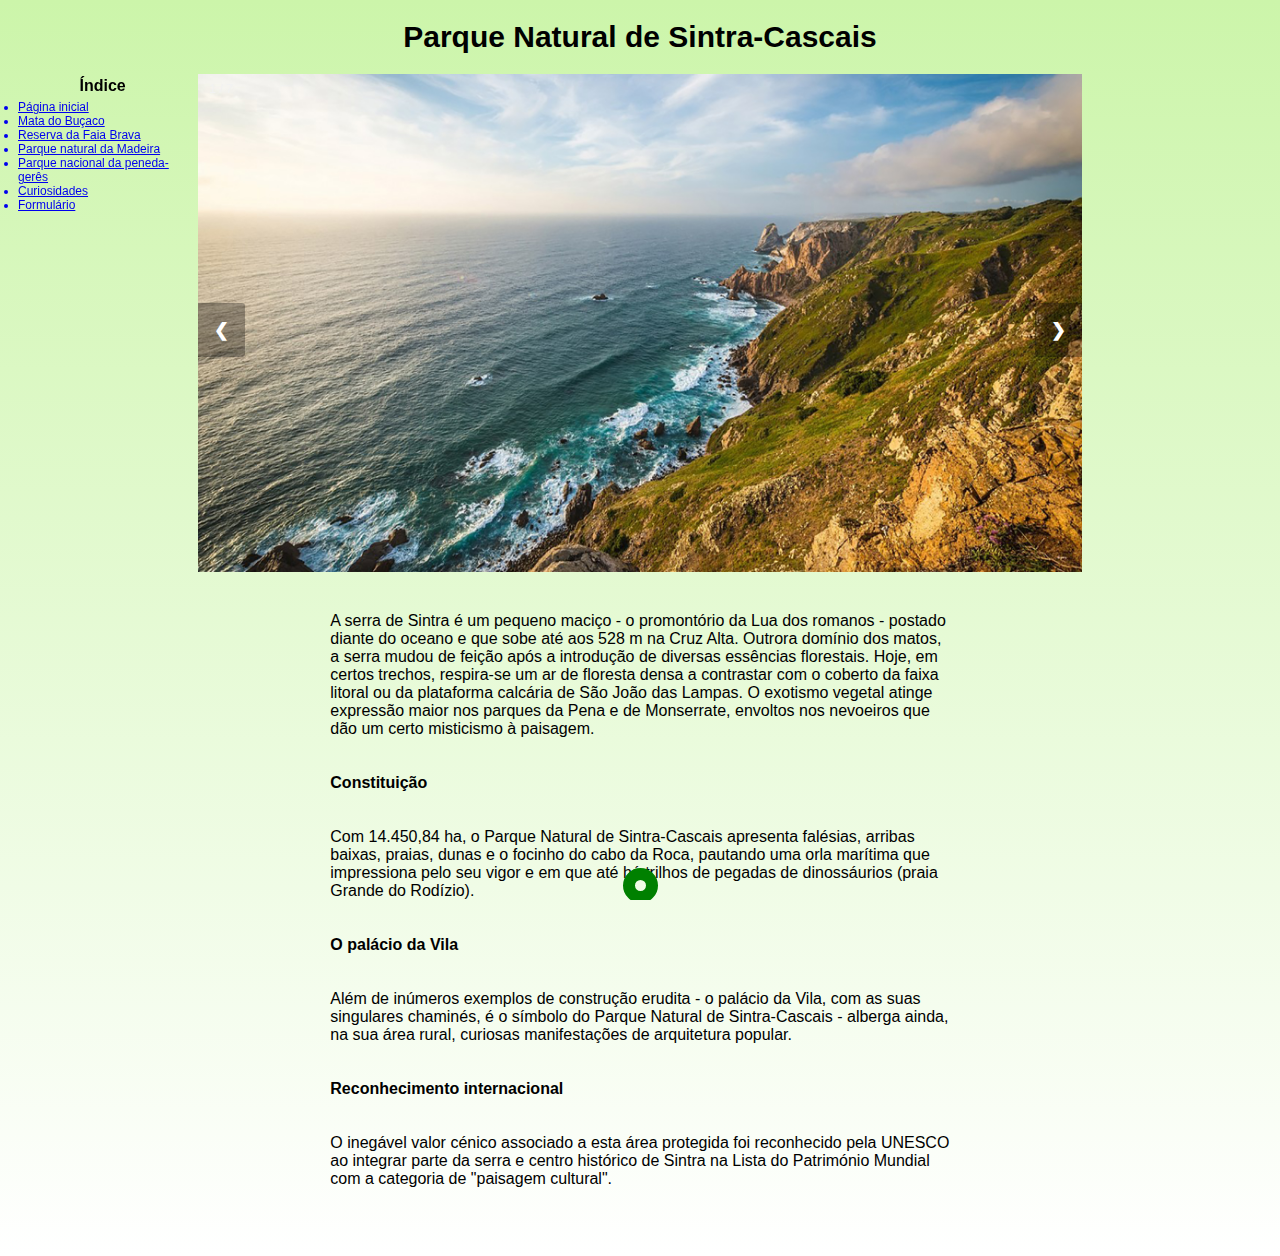
<file: Parque_Natural_de_Sintra-Cascais.html>
<!DOCTYPE html>
<html lang="pt">
    <head>
        <link rel="stylesheet" href="Parque_Natural_de_Sintra-Cascais/Parque_Natural_de_Sintra-Cascais.css">
        <meta charset="UTF-8">
        <meta http-equiv="X-UA-Comaptible" content="IE=edge">
        <meta name="viewport" content="width=devvice-width, initial-scale=1.0">
        <title>Parque Natural de Sintra-Cascais</title>
    </head>
    <body>

		<div id="esquerda">
			<br>
			<br>
			<div id="indice">
			<center><h4>Índice</h4></center>
			<a href="pagina_inicial.html"><li>Página inicial</li></a>
			<a href="Mata_do_Buçaco.html"><li>Mata do Buçaco</li></a>
			<a href="Reserva_da_Faia_Brava.html"><li>Reserva da Faia Brava</li></a>
			<a href="Parque_natural_da_Madeira.html"><li>Parque natural da Madeira</li></a>
			<a href="Parque_nacional_da_peneda-gerês.html"><li>Parque nacional da peneda-gerês</li></a>
			<a href="curiosidades.html"><li>Curiosidades</li></a>
			<a href="formulario.html"><li>Formulário</li></a>
			</div>
	</div>
	<div id="cabecalho"></div>
	<div id="geral">
		<div id="principal">
		<h2>Parque Natural de Sintra-Cascais</h2>
	
    <div class="caixa-slideshow">

	  <div class="meus-slides fade">
	    <div class="numero-imagem">1 / 7</div>
		<a href="https://www.google.pt/maps/place/Parque+Natural+de+Sintra-Cascais/@38.7936463,-9.4361231,17z/data=!3m1!4b1!4m5!3m4!1s0xd1ecff76f7375cf:0xbc22642bd450f5fe!8m2!3d38.7936463!4d-9.4339344?hl=pt-PT" target="_blank"><img src="Parque_Natural_de_Sintra-Cascais/imagens/1.jpg" style="width:100%"></a>
	  </div>

	  <div class="meus-slides fade">
	    <div class="numero-imagem">2 / 7</div>
		<a href="https://www.google.pt/maps/place/Parque+Natural+de+Sintra-Cascais/@38.7936463,-9.4361231,17z/data=!3m1!4b1!4m5!3m4!1s0xd1ecff76f7375cf:0xbc22642bd450f5fe!8m2!3d38.7936463!4d-9.4339344?hl=pt-PT" target="_blank"><img src="Parque_Natural_de_Sintra-Cascais/imagens/2.jpg" style="width:100%"></a>
	  </div>

	  <div class="meus-slides fade">
	    <div class="numero-imagem">3 / 7</div>
		<a href="https://www.google.pt/maps/place/Parque+Natural+de+Sintra-Cascais/@38.7936463,-9.4361231,17z/data=!3m1!4b1!4m5!3m4!1s0xd1ecff76f7375cf:0xbc22642bd450f5fe!8m2!3d38.7936463!4d-9.4339344?hl=pt-PT" target="_blank"><img src="Parque_Natural_de_Sintra-Cascais/imagens/3.jpg" style="width:100%"></a>
	  </div>

      <div class="meus-slides fade">
	    <div class="numero-imagem">4 / 7</div>
		<a href="https://www.google.pt/maps/place/Parque+Natural+de+Sintra-Cascais/@38.7936463,-9.4361231,17z/data=!3m1!4b1!4m5!3m4!1s0xd1ecff76f7375cf:0xbc22642bd450f5fe!8m2!3d38.7936463!4d-9.4339344?hl=pt-PT" target="_blank"><img src="Parque_Natural_de_Sintra-Cascais/imagens/4.jpg" style="width:100%"></a>
	  </div>

      <div class="meus-slides fade">
	    <div class="numero-imagem">5 / 7</div>
		<a href="https://www.google.pt/maps/place/Parque+Natural+de+Sintra-Cascais/@38.7936463,-9.4361231,17z/data=!3m1!4b1!4m5!3m4!1s0xd1ecff76f7375cf:0xbc22642bd450f5fe!8m2!3d38.7936463!4d-9.4339344?hl=pt-PT" target="_blank"><img src="Parque_Natural_de_Sintra-Cascais/imagens/5.jpg" style="width:100%"></a>
	  </div>

      <div class="meus-slides fade">
	    <div class="numero-imagem">6 / 7</div>
		<a href="https://www.google.pt/maps/place/Parque+Natural+de+Sintra-Cascais/@38.7936463,-9.4361231,17z/data=!3m1!4b1!4m5!3m4!1s0xd1ecff76f7375cf:0xbc22642bd450f5fe!8m2!3d38.7936463!4d-9.4339344?hl=pt-PT" target="_blank"><img src="Parque_Natural_de_Sintra-Cascais/imagens/6.jpg" style="width:100%"></a>
	  </div>

      <div class="meus-slides fade">
	    <div class="numero-imagem">7 / 7</div>
		<a href="https://www.google.pt/maps/place/Parque+Natural+de+Sintra-Cascais/@38.7936463,-9.4361231,17z/data=!3m1!4b1!4m5!3m4!1s0xd1ecff76f7375cf:0xbc22642bd450f5fe!8m2!3d38.7936463!4d-9.4339344?hl=pt-PT" target="_blank"><img src="Parque_Natural_de_Sintra-Cascais/imagens/7.jpg" style="width:100%"></a>
	  </div>


	  <a class="anterior" onclick="controlador_slides(-1, 0)">&#10094;</a>
	  <a class="proximo" onclick="controlador_slides(1, 0)">&#10095;</a>
	</div>

<br>
<br>
	<div id="geral">

		A serra de Sintra é um pequeno maciço - o promontório da Lua dos romanos - postado diante do oceano e que sobe até aos 528 m na Cruz Alta. Outrora domínio dos matos, a serra mudou de feição após a introdução de diversas essências florestais. Hoje, em certos trechos, respira-se um ar de floresta densa a contrastar com o coberto da faixa litoral ou da plataforma calcária de São João das Lampas. O exotismo vegetal atinge expressão maior nos parques da Pena e de Monserrate, envoltos nos nevoeiros que dão um certo misticismo à paisagem.
<br>
<br>
<br>
	<strong>Constituição</strong>
<br>
<br>
<br>
		Com 14.450,84 ha, o Parque Natural de Sintra-Cascais apresenta falésias, arribas baixas, praias, dunas e o focinho do cabo da Roca, pautando uma orla marítima que impressiona pelo seu vigor e em que até há trilhos de pegadas de dinossáurios (praia Grande do Rodízio).
<br>
<br>
<br>
		<strong>O palácio da Vila</strong>
<br>
<br>
<br>
		Além de inúmeros exemplos de construção erudita - o palácio da Vila, com as suas singulares chaminés, é o símbolo do Parque Natural de Sintra-Cascais - alberga ainda, na sua área rural, curiosas manifestações de arquitetura popular.
<br>
<br>
<br>
		<strong>Reconhecimento internacional</strong>
<br>
<br>
<br>
		O inegável valor cénico associado a esta área protegida foi reconhecido pela UNESCO ao integrar parte da serra e centro histórico de Sintra na Lista do Património Mundial com a categoria de "paisagem cultural".

	</div>

    <div class="footer">
		<div id="button"></div>
	  <div id="container">
	  <div id="cont">
	  <div class="footer_center">
			<h3>Trabalho realizado por:</h3>
			<h3>Daniel Gomes / Rafael Maia / Tiago Monteiro</Ri:a></h3>
	  </div>
	  </div>
	  </div>
	  </div>

	</body>
    <script src="Parque_Natural_de_Sintra-Cascais/Parque_Natural_de_Sintra-Cascais.js"></script>
</html>
</file>
<file: pagina_inicial/pagina_inicial.css>
* {box-sizing:border-box;
    font-family: "Roboto", Arial, Helvetica, sans-serif;
}
body {
    margin: 0;
    padding: 0;
    height: 100vh;
    width: 100vw;
    background-color: rgb(189,236,182);
}

.caixa-slideshow {
    height: 80%;
    width: 100%;
    overflow: hidden;
    position: absolute;
    background-color: white;
}

.meus-slides {
    display: none;
}

.proximo {
  right: 0;
  border-radius: 3px 0 0 3px;
}

.descricao-imagem {
    color: #f2f2f2;
    font-size: 15px;
    padding: 8px 12px;
    position: absolute;
    background-color: rgba(0,0,0,0.5);
    bottom: 4px;
    width: 100%;
    text-align: center;
}

.numero-imagem {
  color: #f2f2f2;
  font-size: 12px;
  padding: 8px 12px;
  position: absolute;
  top: 0;
}

.ponto-indicador-slide {
  cursor: pointer;
  height: 15px;
  width: 15px;
  margin: 0 2px;
  background-color: #bbb;
  border-radius: 50%;
  display: inline-block;
  transition: background-color 0.6s ease;
}
.ativo, .ponto-indicador-slide:hover {
  background-color: #717171;
}

.fade {
  -webkit-animation-name: fade;
  -webkit-animation-duration: 1.5s;
  animation-name: fade;
  animation-duration: 1.5s;
}

@-webkit-keyframes fade {
  from {opacity: .4} 
  to {opacity: 1}
}

@keyframes fade {
  from {opacity: .4} 
  to {opacity: 1}
} 

#coluna {
    width: 20%;
    height: 100%;
    float: left;
}
#coluna2 {
    width: 20%;
    height: 100%;
    float: right;
}
#coluna3 {
    max-width: 80%;
    height: 100%;
    margin: auto;
}


.esconder {
  font-size: 1px;
}
a{
  text-decoration: none;
  color: black;
}

.footer #button{
	width:35px;
	height:35px;
	border: green 12px solid;
	border-radius:35px;
	margin:0 auto;
	position:relative;
	-webkit-transition: all 1s ease;
    -moz-transition: all 1s ease;
    -o-transition: all 1s ease;
    -ms-transition: all 1s ease;
    transition: all 1s ease;
}
.footer #button:hover{
	width:35px;
	height:35px;
	border: #3A3A3A 12px solid;
	-webkit-transition: all 1s ease;
    -moz-transition: all 1s ease;
    -o-transition: all 1s ease;
    -ms-transition: all 1s ease;
    transition: all 1s ease;
	position:relative;
}
.footer {
	bottom:0;
	left:0;
	position:fixed;
    width: 100%;
    height: 2em;
    overflow:hidden;
    margin:0 auto;
	-webkit-transition: all 1s ease;
    -moz-transition: all 1s ease;
    -o-transition: all 1s ease;
    -ms-transition: all 1s ease;
    transition: all 1s ease;
	z-index:999;
}
.footer:hover {
	-webkit-transition: all 1s ease;
    -moz-transition: all 1s ease;
    -o-transition: all 1s ease;
    -ms-transition: all 1s ease;
    transition: all 1s ease;
	height: 10em;
}
.footer #container{
	margin-top:5px;
	width:100%;
height:100%;
  position:relative;
  top:0;
  left:0;
	background: rgb(80, 161, 80);
}
.footer #cont{
  position:relative;
  top:-45px;
  right:190px;
	width:150px;
	height:auto;
	margin:0 auto;
}
.footer_center{
	width:500px;
	float:left;
  text-align:center;
}
.footer h3 {
	font-family: 'Helvetica';
	font-size: 20px;
	font-weight: 100;
	margin-top:60px;
	margin-left:40px;
}

h1 {
  font-family: sans-serif;
}

#esquerda {
  float: left;
  width:15%;
  position: fixed;
}
#direita {
  float: right;
  width:10%;
  height: 50%;
}
#geral {
  width:70%;
  margin:0 auto;
  background: rgba(255, 255, 255, 0.8);
}
h3 {
  font-size: 65px;
  font-family: fantasy;
}

#indice {
  font-size: 12px;
  background-color: rgba(255, 255, 255, 0.8) ;
  margin-left: 10px;
}

h4 {
  font-size: 16px;
  margin-bottom: 3%;

}
</file>
<file: Formulario/formulario.css>
* {box-sizing:border-box;
    font-family: "Roboto", Arial, Helvetica, sans-serif;
}
h2 {
        font-family: "Roboto", Arial, Helvetica, sans-serif;
font-weight: 900;
font-size: 50px;
text-align: center;
margin:20px 0 20px;
}
body {
    padding: 0px 0 60px 0;
    background-image: linear-gradient(rgb(204, 245, 170),rgb(255, 255, 255));;
}

.caixa-slideshow {
    max-width: 1000px;
    position: relative;
    margin: auto;
}

.meus-slides {
    display: none;
}

.anterior,
.proximo {
  cursor: pointer;
  position: absolute;
  background-color: rgba(0,0,0,0.3);
  top: 50%;
  width: auto;
  margin-top: -22px;
  padding: 16px;
  color: white;
  font-weight: bold;
  font-size: 18px;
  transition: 0.6s ease;
  border-radius: 0 3px 3px 0;
}

.proximo {
  right: 0;
  border-radius: 3px 0 0 3px;
}

.anterior:hover,
.proximo:hover {
  background-color: rgba(0,0,0,0.8);
}

.descricao-imagem {
    color: #f2f2f2;
    font-size: 15px;
    padding: 8px 12px;
    position: absolute;
    background-color: rgba(0,0,0,0.5);
    bottom: 4px;
    width: 100%;
    text-align: center;
}

.numero-imagem {
  color: #f2f2f2;
  font-size: 12px;
  padding: 8px 12px;
  position: absolute;
  top: 0;
}

.ponto-indicador-slide {
  cursor: pointer;
  height: 15px;
  width: 15px;
  margin: 0 2px;
  background-color: #bbb;
  border-radius: 50%;
  display: inline-block;
  transition: background-color 0.6s ease;
}
.ativo, .ponto-indicador-slide:hover {
  background-color: #717171;
}

.fade {
  -webkit-animation-name: fade;
  -webkit-animation-duration: 1.5s;
  animation-name: fade;
  animation-duration: 1.5s;
}

@-webkit-keyframes fade {
  from {opacity: .4} 
  to {opacity: 1}
}

@keyframes fade {
  from {opacity: .4} 
  to {opacity: 1}
} 


.footer #button{
	width:35px;
	height:35px;
	border: green 12px solid;
	border-radius:35px;
	margin:0 auto;
	position:relative;
	-webkit-transition: all 1s ease;
    -moz-transition: all 1s ease;
    -o-transition: all 1s ease;
    -ms-transition: all 1s ease;
    transition: all 1s ease;
}
.footer #button:hover{
	width:35px;
	height:35px;
	border: #3A3A3A 12px solid;
	-webkit-transition: all 1s ease;
    -moz-transition: all 1s ease;
    -o-transition: all 1s ease;
    -ms-transition: all 1s ease;
    transition: all 1s ease;
	position:relative;
}
.footer {
	bottom:0;
	left:0;
	position:fixed;
    width: 100%;
    height: 2em;
    overflow:hidden;
    margin:0 auto;
	-webkit-transition: all 1s ease;
    -moz-transition: all 1s ease;
    -o-transition: all 1s ease;
    -ms-transition: all 1s ease;
    transition: all 1s ease;
	z-index:999;
}
.footer:hover {
	-webkit-transition: all 1s ease;
    -moz-transition: all 1s ease;
    -o-transition: all 1s ease;
    -ms-transition: all 1s ease;
    transition: all 1s ease;
	height: 10em;
}
.footer #container{
	margin-top:5px;
	width:100%;
height:100%;
  position:relative;
  top:0;
  left:0;
	background: rgb(80, 161, 80);
}
.footer #cont{
  position:relative;
  top:-45px;
  right:190px;
	width:150px;
	height:auto;
	margin:0 auto;
}
.footer_center{
	width:500px;
	float:left;
  text-align:center;
}
.footer h3 {
	font-family: 'Helvetica';
	font-size: 20px;
	font-weight: 100;
	margin-top:60px;
	margin-left:40px;
}

#esquerda {
  float: left;
  width:14%;
  position: fixed;
}
#direita {
  float: right;
  width:10%;
  height: 50%;
}
#geral {
  width:70%;
  margin:0 auto;
}
h3 {
  font-size: 65px;
  font-family: fantasy;
}

#indice {
  font-size: 12px;
  margin-left: 10px;
  color: black;
}

h4 {
  font-size: 16px;
  margin-bottom: 3%;

}

.inputs{
  width: 105%;
  height: 100%;
  float: right;
}

textarea{
  width: 100%;
}

.inputs2{
  width: 75%;
  margin: 100px;
}

.inputs2 input{
  width: 100%;
}
.input2 label{
  padding-top: 30px;
}
</file>
<file: Mata_do_Buçaco/Mata_do_Buçaco.css>
* {box-sizing:border-box;
    font-family: "Roboto", Arial, Helvetica, sans-serif;
}
h2 {
        font-family: "Roboto", Arial, Helvetica, sans-serif;
font-weight: 900;
font-size: 30px;
text-align: center;
margin:20px 0 20px;
}
body {
    padding: 0px 0 60px 0;
    background-image: linear-gradient(rgb(204, 245, 170),rgb(255, 255, 255));;
}

.caixa-slideshow {
    max-width: 1000px;
    position: relative;
    margin: auto;
}

.meus-slides {
    display: none;
}

.anterior,
.proximo {
  cursor: pointer;
  position: absolute;
  background-color: rgba(0,0,0,0.3);
  top: 50%;
  width: auto;
  margin-top: -22px;
  padding: 16px;
  color: white;
  font-weight: bold;
  font-size: 18px;
  transition: 0.6s ease;
  border-radius: 0 3px 3px 0;
}

.proximo {
  right: 0;
  border-radius: 3px 0 0 3px;
}

.anterior:hover,
.proximo:hover {
  background-color: rgba(0,0,0,0.8);
}

.descricao-imagem {
    color: #f2f2f2;
    font-size: 15px;
    padding: 8px 12px;
    position: absolute;
    background-color: rgba(0,0,0,0.5);
    bottom: 4px;
    width: 100%;
    text-align: center;
}

.numero-imagem {
  color: #f2f2f2;
  font-size: 12px;
  padding: 8px 12px;
  position: absolute;
  top: 0;
}

.ponto-indicador-slide {
  cursor: pointer;
  height: 15px;
  width: 15px;
  margin: 0 2px;
  background-color: #bbb;
  border-radius: 50%;
  display: inline-block;
  transition: background-color 0.6s ease;
}
.ativo, .ponto-indicador-slide:hover {
  background-color: #717171;
}

.fade {
  -webkit-animation-name: fade;
  -webkit-animation-duration: 1.5s;
  animation-name: fade;
  animation-duration: 1.5s;
}

@-webkit-keyframes fade {
  from {opacity: .4} 
  to {opacity: 1}
}

@keyframes fade {
  from {opacity: .4} 
  to {opacity: 1}
} 


.footer #button{
	width:35px;
	height:35px;
	border: green 12px solid;
	border-radius:35px;
	margin:0 auto;
	position:relative;
	-webkit-transition: all 1s ease;
    -moz-transition: all 1s ease;
    -o-transition: all 1s ease;
    -ms-transition: all 1s ease;
    transition: all 1s ease;
}
.footer #button:hover{
	width:35px;
	height:35px;
	border: #3A3A3A 12px solid;
	-webkit-transition: all 1s ease;
    -moz-transition: all 1s ease;
    -o-transition: all 1s ease;
    -ms-transition: all 1s ease;
    transition: all 1s ease;
	position:relative;
}
.footer {
	bottom:0;
	left:0;
	position:fixed;
    width: 100%;
    height: 2em;
    overflow:hidden;
    margin:0 auto;
	-webkit-transition: all 1s ease;
    -moz-transition: all 1s ease;
    -o-transition: all 1s ease;
    -ms-transition: all 1s ease;
    transition: all 1s ease;
	z-index:999;
}
.footer:hover {
	-webkit-transition: all 1s ease;
    -moz-transition: all 1s ease;
    -o-transition: all 1s ease;
    -ms-transition: all 1s ease;
    transition: all 1s ease;
	height: 10em;
}
.footer #container{
	margin-top:5px;
	width:100%;
height:100%;
  position:relative;
  top:0;
  left:0;
	background: rgb(80, 161, 80);
}
.footer #cont{
  position:relative;
  top:-45px;
  right:190px;
	width:150px;
	height:auto;
	margin:0 auto;
}
.footer_center{
	width:500px;
	float:left;
  text-align:center;
}
.footer h3 {
	font-family: 'Helvetica';
	font-size: 20px;
	font-weight: 100;
	margin-top:60px;
	margin-left:40px;
}

#esquerda {
  float: left;
  width:14%;
  position: fixed;
}
#direita {
  float: right;
  width:10%;
  height: 50%;
}
#geral {
  width:70%;
  margin:0 auto;
}
h3 {
  font-size: 65px;
  font-family: fantasy;
}

#indice {
  font-size: 12px;
  margin-left: 10px;
  color: black;
}

h4 {
  font-size: 16px;
  margin-bottom: 3%;

}
</file>
<file: Parque_nacional_da_peneda-gerês/Parque_nacional_da_peneda-gerês.css>
* {box-sizing:border-box;
    font-family: "Roboto", Arial, Helvetica, sans-serif;
}
h2 {
font-family: "Roboto", Arial, Helvetica, sans-serif;
font-weight: 900;
font-size: 30px;
text-align: center;
margin:20px 0 20px;
}
body {
    padding: 0px 0 60px 0;
    background-image: linear-gradient(rgb(204, 245, 170),rgb(255, 255, 255));;
}

.caixa-slideshow {
    max-width: 1000px;
    position: relative;
    margin: auto;
}

.meus-slides {
    display: none;
}

.anterior,
.proximo {
  cursor: pointer;
  position: absolute;
  background-color: rgba(0,0,0,0.3);
  top: 50%;
  width: auto;
  margin-top: -22px;
  padding: 16px;
  color: white;
  font-weight: bold;
  font-size: 18px;
  transition: 0.6s ease;
  border-radius: 0 3px 3px 0;
}

.proximo {
  right: 0;
  border-radius: 3px 0 0 3px;
}

.anterior:hover,
.proximo:hover {
  background-color: rgba(0,0,0,0.8);
}

.descricao-imagem {
    color: #f2f2f2;
    font-size: 15px;
    padding: 8px 12px;
    position: absolute;
    background-color: rgba(0,0,0,0.5);
    bottom: 4px;
    width: 100%;
    text-align: center;
}

.numero-imagem {
  color: #f2f2f2;
  font-size: 12px;
  padding: 8px 12px;
  position: absolute;
  top: 0;
}

.ponto-indicador-slide {
  cursor: pointer;
  height: 15px;
  width: 15px;
  margin: 0 2px;
  background-color: #bbb;
  border-radius: 50%;
  display: inline-block;
  transition: background-color 0.6s ease;
}
.ativo, .ponto-indicador-slide:hover {
  background-color: #717171;
}

.fade {
  -webkit-animation-name: fade;
  -webkit-animation-duration: 1.5s;
  animation-name: fade;
  animation-duration: 1.5s;
}

@-webkit-keyframes fade {
  from {opacity: .4} 
  to {opacity: 1}
}

@keyframes fade {
  from {opacity: .4} 
  to {opacity: 1}
} 

#geral {
  width: 80%;
  margin:0 auto;
}

.footer #button{
	width:35px;
	height:35px;
	border: green 12px solid;
	border-radius:35px;
	margin:0 auto;
	position:relative;
	-webkit-transition: all 1s ease;
    -moz-transition: all 1s ease;
    -o-transition: all 1s ease;
    -ms-transition: all 1s ease;
    transition: all 1s ease;
}
.footer #button:hover{
	width:35px;
	height:35px;
	border: #3A3A3A 12px solid;
	-webkit-transition: all 1s ease;
    -moz-transition: all 1s ease;
    -o-transition: all 1s ease;
    -ms-transition: all 1s ease;
    transition: all 1s ease;
	position:relative;
}
.footer {
	bottom:0;
	left:0;
	position:fixed;
    width: 100%;
    height: 2em;
    overflow:hidden;
    margin:0 auto;
	-webkit-transition: all 1s ease;
    -moz-transition: all 1s ease;
    -o-transition: all 1s ease;
    -ms-transition: all 1s ease;
    transition: all 1s ease;
	z-index:999;
}
.footer:hover {
	-webkit-transition: all 1s ease;
    -moz-transition: all 1s ease;
    -o-transition: all 1s ease;
    -ms-transition: all 1s ease;
    transition: all 1s ease;
	height: 10em;
}
.footer #container{
	margin-top:5px;
	width:100%;
height:100%;
  position:relative;
  top:0;
  left:0;
	background: rgb(80, 161, 80);
}
.footer #cont{
  position:relative;
  top:-45px;
  right:190px;
	width:150px;
	height:auto;
	margin:0 auto;
}
.footer_center{
	width:500px;
	float:left;
  text-align:center;
}
.footer h3 {
	font-family: 'Helvetica';
	font-size: 20px;
	font-weight: 100;
	margin-top:60px;
	margin-left:40px;
}

#esquerda {
  float: left;
  width:14%;
  position: fixed;
}
#direita {
  float: right;
  width:10%;
  height: 50%;
}
#geral {
  width:70%;
  margin:0 auto;
}
h3 {
  font-size: 65px;
  font-family: fantasy;
}

#indice {
  font-size: 12px;
  margin-left: 10px;
  color: black;
}

h4 {
  font-size: 16px;
  margin-bottom: 3%;

}
</file>
<file: Parque_Natural_de_Sintra-Cascais/Parque_Natural_de_Sintra-Cascais.css>
* {box-sizing:border-box;
    font-family: "Roboto", Arial, Helvetica, sans-serif;
}
h2 {
        font-family: "Roboto", Arial, Helvetica, sans-serif;
font-weight: 900;
font-size: 30px;
text-align: center;
margin:20px 0 20px;
}
body {
    padding: 0px 0 60px 0;
    background-image: linear-gradient(rgb(204, 245, 170),rgb(255, 255, 255));;
}

.caixa-slideshow {
    max-width: 1000px;
    position: relative;
    margin: auto;
}

.meus-slides {
    display: none;
}

.anterior,
.proximo {
  cursor: pointer;
  position: absolute;
  background-color: rgba(0,0,0,0.3);
  top: 50%;
  width: auto;
  margin-top: -22px;
  padding: 16px;
  color: white;
  font-weight: bold;
  font-size: 18px;
  transition: 0.6s ease;
  border-radius: 0 3px 3px 0;
}

.proximo {
  right: 0;
  border-radius: 3px 0 0 3px;
}

.anterior:hover,
.proximo:hover {
  background-color: rgba(0,0,0,0.8);
}

.descricao-imagem {
    color: #f2f2f2;
    font-size: 15px;
    padding: 8px 12px;
    position: absolute;
    background-color: rgba(0,0,0,0.5);
    bottom: 4px;
    width: 100%;
    text-align: center;
}

.numero-imagem {
  color: #f2f2f2;
  font-size: 12px;
  padding: 8px 12px;
  position: absolute;
  top: 0;
}

.ponto-indicador-slide {
  cursor: pointer;
  height: 15px;
  width: 15px;
  margin: 0 2px;
  background-color: #bbb;
  border-radius: 50%;
  display: inline-block;
  transition: background-color 0.6s ease;
}
.ativo, .ponto-indicador-slide:hover {
  background-color: #717171;
}

.fade {
  -webkit-animation-name: fade;
  -webkit-animation-duration: 1.5s;
  animation-name: fade;
  animation-duration: 1.5s;
}

@-webkit-keyframes fade {
  from {opacity: .4} 
  to {opacity: 1}
}

@keyframes fade {
  from {opacity: .4} 
  to {opacity: 1}
} 

#geral {
  width: 80%;
  margin:0 auto;
}

.footer #button{
	width:35px;
	height:35px;
	border: green 12px solid;
	border-radius:35px;
	margin:0 auto;
	position:relative;
	-webkit-transition: all 1s ease;
    -moz-transition: all 1s ease;
    -o-transition: all 1s ease;
    -ms-transition: all 1s ease;
    transition: all 1s ease;
}
.footer #button:hover{
	width:35px;
	height:35px;
	border: #3A3A3A 12px solid;
	-webkit-transition: all 1s ease;
    -moz-transition: all 1s ease;
    -o-transition: all 1s ease;
    -ms-transition: all 1s ease;
    transition: all 1s ease;
	position:relative;
}
.footer {
	bottom:0;
	left:0;
	position:fixed;
    width: 100%;
    height: 2em;
    overflow:hidden;
    margin:0 auto;
	-webkit-transition: all 1s ease;
    -moz-transition: all 1s ease;
    -o-transition: all 1s ease;
    -ms-transition: all 1s ease;
    transition: all 1s ease;
	z-index:999;
}
.footer:hover {
	-webkit-transition: all 1s ease;
    -moz-transition: all 1s ease;
    -o-transition: all 1s ease;
    -ms-transition: all 1s ease;
    transition: all 1s ease;
	height: 10em;
}
.footer #container{
	margin-top:5px;
	width:100%;
height:100%;
  position:relative;
  top:0;
  left:0;
	background: rgb(80, 161, 80);
}
.footer #cont{
  position:relative;
  top:-45px;
  right:190px;
	width:150px;
	height:auto;
	margin:0 auto;
}
.footer_center{
	width:500px;
	float:left;
  text-align:center;
}
.footer h3 {
	font-family: 'Helvetica';
	font-size: 20px;
	font-weight: 100;
	margin-top:60px;
	margin-left:40px;
}

#esquerda {
  float: left;
  width:14%;
  position: fixed;
}
#direita {
  float: right;
  width:10%;
  height: 50%;
}
#geral {
  width:70%;
  margin:0 auto;
}
h3 {
  font-size: 65px;
  font-family: fantasy;
}

#indice {
  font-size: 12px;
  margin-left: 10px;
  color: black;
}

h4 {
  font-size: 16px;
  margin-bottom: 3%;

}
</file>
